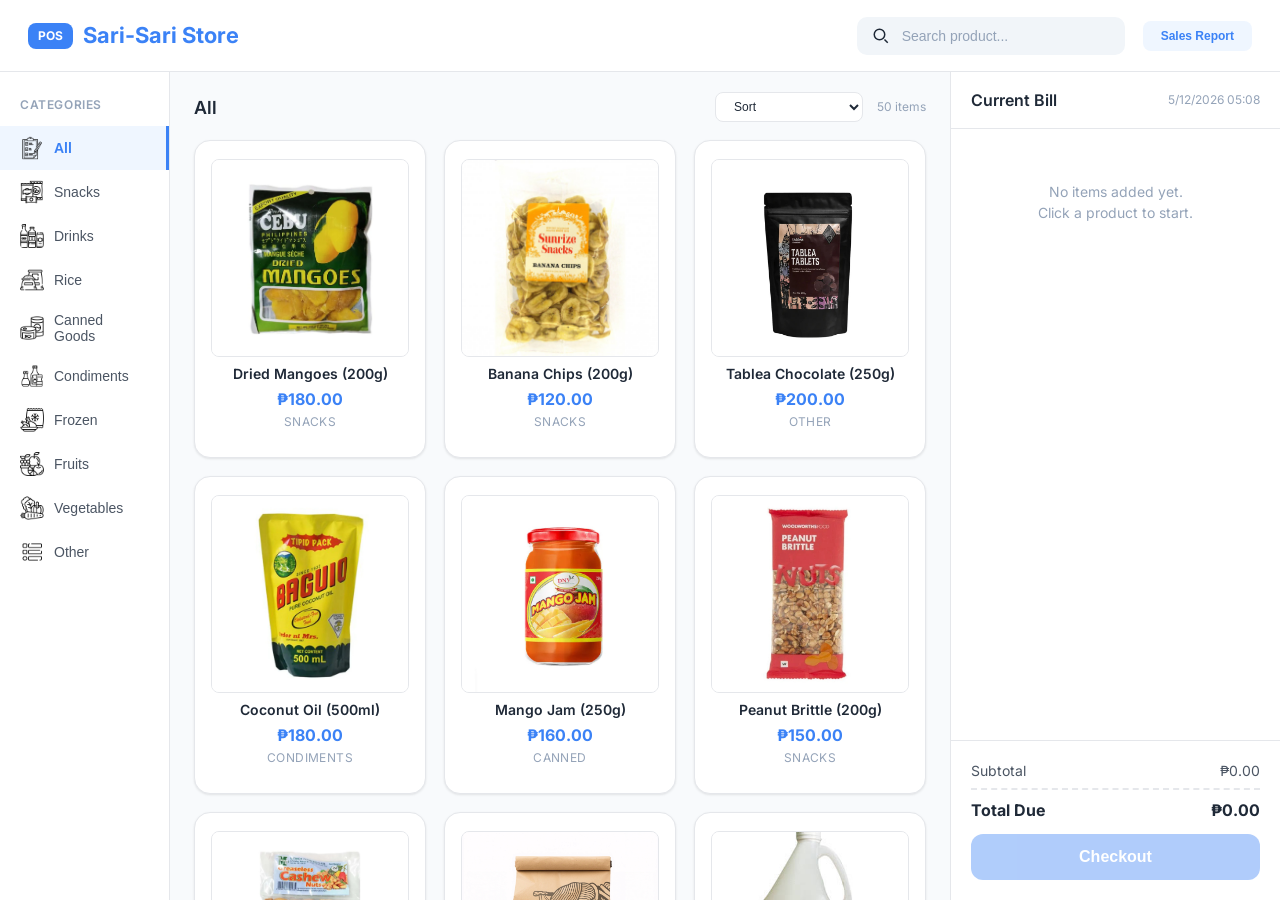
<file: index.html>
<!DOCTYPE html>
<html lang="en">
<head>
    <meta charset="UTF-8" />
    <meta name="viewport" content="width=device-width, initial-scale=1.0" />
    <title>Sari-Sari Store POS</title>
    <link rel="stylesheet" href="css/style.css" />
    <link rel="stylesheet" href="css/layout.css" />
    <link rel="stylesheet" href="css/modal.css" />
    <link rel="stylesheet" href="css/receipt.css" />
    <link rel="stylesheet" href="css/reports.css" />
    <link rel="preconnect" href="https://fonts.googleapis.com" />
    <link rel="preconnect" href="https://fonts.gstatic.com" crossorigin />
    <link href="https://fonts.googleapis.com/css2?family=Inter:opsz,wght@14..32,400;14..32,500;14..32,600;14..32,700&display=swap" rel="stylesheet" />
</head>
<body>

    <div class="pos-container" id="app">

        <!-- HEADER -->
        <header class="header">
            <div class="logo">
                <span>POS</span> Sari-Sari Store
            </div>
            <div class="header-actions">
                <div class="search-wrapper">
                    <svg width="18" height="18" viewBox="0 0 24 24" fill="none" stroke="currentColor" stroke-width="2">
                        <circle cx="10" cy="10" r="7" />
                        <path d="M21 21l-4.35-4.35" />
                    </svg>
                    <input type="text" id="searchInput" placeholder="Search product..." />
                </div>
                <button class="btn-report" id="btnReport">Sales Report</button>
                <button class="btn-report" id="backToPos" style="display:none;">Back to POS</button>
            </div>
        </header>

        <!-- MAIN BODY -->
        <div class="main-body">

            <!-- CATEGORIES PANEL -->
            <aside class="categories-panel" id="categoriesPanel">
                <div class="cat-title">Categories</div>
            </aside>

            <!-- POS VIEW -->
            <div id="pos-view" style="display:flex; flex:1; overflow:hidden;">
                <section class="products-panel" id="productsPanel">
                    <div class="grid-header">
                        <h2 id="categoryTitle">All Products</h2>
                        <div class="header-controls">
                            <select class="category-select-mobile" id="categoryMobile">
                                <option value="all">All</option>
                                <option value="snacks">Snacks</option>
                                <option value="drinks">Drinks</option>
                                <option value="rice">Rice</option>
                                <option value="canned">Canned Goods</option>
                                <option value="condiments">Condiments</option>
                                <option value="frozen">Frozen</option>
                                <option value="fruits">Fruits</option>
                                <option value="vegetables">Vegetables</option>
                                <option value="other">Other</option>
                            </select>
                            <select class="sort-select" id="sortFilter">
                                <option value="default">Sort</option>
                                <option value="price-low">Price: Low to High</option>
                                <option value="price-high">Price: High to Low</option>
                                <option value="name-az">Name: A to Z</option>
                                <option value="name-za">Name: Z to A</option>
                            </select>
                            <span class="count" id="productCount">0 items</span>
                        </div>
                    </div>
                    <div class="product-grid" id="productGrid"></div>
                </section>

                <aside class="bill-panel" id="billPanel">
                    <div class="bill-header">
                        <h3>Current Bill</h3>
                        <div class="bill-meta"><span id="billDate">-</span></div>
                    </div>
                    <div class="bill-items" id="billItems">
                        <div class="bill-empty">No items added yet.<br/><span class="text-muted">Click a product to start.</span></div>
                    </div>
                    <div class="bill-footer" id="billFooter">
                        <div class="summary-row"><span>Subtotal</span><span id="billSubtotal">₱0.00</span></div>
                        <div class="summary-row grand"><span>Total Due</span><span id="billGrandTotal">₱0.00</span></div>
                        <button class="btn-checkout" id="checkoutBtn" disabled>Checkout</button>
                    </div>
                </aside>
            </div>

            <!-- REPORT VIEW -->
            <div id="report-view" style="display:none; flex:1; overflow-y:auto; background:var(--bg); padding:24px 32px; flex-direction:column;">
                <div class="grid-header" style="margin-bottom:20px;">
                    <h2>Transaction History</h2>
                </div>

                <div class="stats-grid">
                    <div class="stat-card">
                        <div class="label">Total Sales</div>
                        <div class="value" id="totalSales">₱0.00</div>
                    </div>
                    <div class="stat-card">
                        <div class="label">Total Transactions</div>
                        <div class="value" id="totalTxns">0</div>
                    </div>
                    <div class="stat-card">
                        <div class="label">Most Purchased Product</div>
                        <div class="value" id="topProduct" style="font-size:18px;">N/A</div>
                    </div>
                </div>

                <div style="display:flex; justify-content:space-between; align-items:center; margin-bottom:20px; flex-wrap:wrap; gap:16px;">
                    <div style="display:flex; gap:16px; flex-wrap:wrap;">
                        <select class="category-select-mobile" id="reportCategoryMobile">
                            <option value="all">All</option>
                            <option value="snacks">Snacks</option>
                            <option value="drinks">Drinks</option>
                            <option value="rice">Rice</option>
                            <option value="canned">Canned Goods</option>
                            <option value="condiments">Condiments</option>
                            <option value="frozen">Frozen</option>
                            <option value="fruits">Fruits</option>
                            <option value="vegetables">Vegetables</option>
                            <option value="other">Other</option>
                        </select>
                        <select class="category-select" id="dateRange">
                            <option value="all">Date Range (All)</option>
                            <option value="today">Today</option>
                            <option value="week">This Week</option>
                            <option value="month">This Month</option>
                        </select>
                    </div>
                    <div style="display:flex; align-items:center; gap:14px;">
                        <select class="sort-select" id="sortReport">
                            <option value="date-desc">Date: Newest</option>
                            <option value="date-asc">Date: Oldest</option>
                            <option value="total-desc">Total: High to Low</option>
                            <option value="total-asc">Total: Low to High</option>
                        </select>
                        <span class="count" id="txnCount">0 transactions</span>
                    </div>
                </div>

                <div class="report-table-wrapper">
                    <table>
                        <thead>
                            <tr>
                                <th style="width:40px; padding:16px 20px;"></th>
                                <th style="padding:16px 20px;">Order ID</th>
                                <th style="padding:16px 20px;">Date &amp; Time</th>
                                <th style="padding:16px 20px;">Items</th>
                                <th style="padding:16px 20px;">Total</th>
                            </tr>
                        </thead>
                        <tbody id="txnTableBody"></tbody>
                    </table>
                    <div class="pagination-controls">
                        <button id="prevPageBtn" disabled>◀</button>
                        <span id="pageIndicator">1 / 1</span>
                        <button id="nextPageBtn" disabled>▶</button>
                    </div>
                </div>
            </div>

        </div>
    </div>

    <!-- MOBILE BILL SUMMARY -->
    <div class="mobile-bill-summary" id="mobileBillSummary" style="display:none;">
        <div class="mobile-bill-summary-inner">
            <span class="mobile-bill-items" id="mobileBillItems">🛒 0 items</span>
            <span class="mobile-bill-total" id="mobileBillTotal">₱0.00</span>
            <span class="mobile-bill-arrow">▲</span>
        </div>
    </div>

    <!-- MOBILE BILL OVERLAY -->
    <div class="modal-overlay mobile-bill-overlay" id="mobileBillOverlay">
        <div class="modal mobile-bill-modal">
            <button class="modal-close" id="mobileBillClose">✕</button>
            <div class="modal-title">Current Bill</div>
            <div class="mobile-bill-date" id="mobileBillDate">-</div>
            <div class="mobile-bill-items-list" id="mobileBillItemsList">
                <div class="bill-empty">No items added yet.</div>
            </div>
            <div class="mobile-bill-summary-footer">
                <div class="summary-row"><span>Subtotal</span><span id="mobileBillSubtotal">₱0.00</span></div>
                <div class="summary-row grand"><span>Total Due</span><span id="mobileBillGrandTotal">₱0.00</span></div>
                <button class="btn-checkout" id="mobileCheckoutBtn" disabled>Checkout</button>
            </div>
        </div>
    </div>

    <!-- QUANTITY MODAL -->
    <div class="modal-overlay" id="qtyModal">
        <div class="modal qty-modal">
            <button class="modal-close" id="qtyClose">✕</button>
            <h3 class="modal-title" style="margin-bottom:16px; margin-top:8px;">Select Quantity</h3>
            <div class="qty-product-info" id="qtyProductInfo">
                <img id="qtyProductImage" src="assets/images/placeholder.jpg" alt="Product" />
                <div>
                    <div class="qty-product-name" id="qtyProductName">Product Name</div>
                    <div class="qty-product-price" id="qtyProductPrice">₱0.00</div>
                </div>
            </div>
            <div class="qty-control">
                <button class="qty-dec" id="qtyDec">−</button>
                <div class="qty-display"><div id="qtyDisplayValue" class="qty-display-value">1</div></div>
                <button class="qty-inc" id="qtyInc">+</button>
            </div>
            <div class="qty-grid">
                <button class="numpad-btn" data-val="1">1</button>
                <button class="numpad-btn" data-val="2">2</button>
                <button class="numpad-btn" data-val="3">3</button>
                <button class="numpad-btn is-back" data-val="back">⌫</button>
                <button class="numpad-btn" data-val="4">4</button>
                <button class="numpad-btn" data-val="5">5</button>
                <button class="numpad-btn" data-val="6">6</button>
                <button class="numpad-btn is-clear" data-val="clear">C</button>
                <button class="numpad-btn" data-val="7">7</button>
                <button class="numpad-btn" data-val="8">8</button>
                <button class="numpad-btn" data-val="9">9</button>
                <button class="numpad-btn" data-val="0">0</button>
            </div>
            <button class="btn-add-qty" id="btnAddQty">Add to Bill</button>
        </div>
    </div>

    <!-- CHECKOUT MODAL -->
    <div class="modal-overlay" id="checkoutModal">
        <div class="modal checkout-modal">
            <button class="modal-close" id="checkoutClose">✕</button>
            <div class="modal-title">Checkout</div>
            <div class="checkout-summary">
                <div class="cs-row"><span>Items</span><span id="coItems">0</span></div>
                <div class="cs-row total"><span>Total Due</span><span class="amount" id="coTotal">₱0.00</span></div>
            </div>
            <div class="checkout-input-group">
                <label>Cash Received</label>
                <div class="cash-display"><div id="cashInputDisplay" class="cash-display-value">₱0.00</div></div>
                <div class="cash-numpad">
                    <button class="numpad-btn cash-btn" data-val="1">1</button>
                    <button class="numpad-btn cash-btn" data-val="2">2</button>
                    <button class="numpad-btn cash-btn" data-val="3">3</button>
                    <button class="numpad-btn cash-btn is-back" data-val="back">⌫</button>
                    <button class="numpad-btn cash-btn" data-val="4">4</button>
                    <button class="numpad-btn cash-btn" data-val="5">5</button>
                    <button class="numpad-btn cash-btn" data-val="6">6</button>
                    <button class="numpad-btn cash-btn is-clear" data-val="clear">C</button>
                    <button class="numpad-btn cash-btn" data-val="7">7</button>
                    <button class="numpad-btn cash-btn" data-val="8">8</button>
                    <button class="numpad-btn cash-btn" data-val="9">9</button>
                    <button class="numpad-btn cash-btn" data-val="0" style="grid-column:span 2;">0</button>
                    <button class="numpad-btn cash-btn" data-val="." style="grid-column:span 2;">.</button>
                </div>
            </div>
            <div class="change-display">
                <div class="change-label">Change</div>
                <div class="change-amount" id="changeDisplay">₱0.00</div>
            </div>
            <div class="modal-actions">
                <button class="btn-cancel" id="checkoutCancel">Cancel</button>
                <button class="btn-complete" id="checkoutComplete" disabled>Complete Transaction</button>
            </div>
        </div>
    </div>

    <!-- RECEIPT MODAL -->
    <div class="modal-overlay receipt-modal" id="receiptModal">
        <div class="modal">
            <button class="modal-close" id="receiptClose">✕</button>
            <div class="receipt-content" id="receiptContent"></div>
            <div class="receipt-actions">
                <button class="btn-print" id="btnPrintReceipt">Print Receipt</button>
                <button class="btn-close-receipt" id="receiptClose2">Close</button>
            </div>
        </div>
    </div>

    <script type="module" src="js/index.js"></script>
</body>
</html>
</file>
<file: css/style.css>
:root {
    --primary: #3B82F6;
    --secondary: #EFF6FF;
    --bg: #F8FAFC;
    --white: #FFFFFF;
    --text: #1F2937;
    --border: #E5E7EB;
    --success: #22C55E;
    --danger: #EF4444;
    --shadow: 0 1px 3px rgba(0, 0, 0, 0.06), 0 1px 2px rgba(0, 0, 0, 0.04);
    --radius: 16px;
    --transition: 0.2s ease;
    --font-base: 14px;
    --font-sm: 12px;
    --font-md: 16px;
    --font-lg: 18px;
    --font-xl: 22px;
    --font-2xl: 28px;
}

* { margin:0; padding:0; box-sizing:border-box; }
body {
    font-family: 'Inter', -apple-system, sans-serif;
    font-size: var(--font-base);
    background: var(--bg);
    color: var(--text);
    height: 100vh;
    overflow: hidden;
    display: flex;
    justify-content: center;
    align-items: center;
    line-height: 1.5;
}
h1,h2,h3,h4 { font-weight:600; margin:0; }
h1 { font-size:var(--font-xl); }
h2 { font-size:var(--font-lg); }
h3 { font-size:var(--font-md); }

.text-muted { color:#94A3B8; }
.text-sm { font-size:var(--font-sm); }
.text-md { font-size:var(--font-md); }
.text-lg { font-size:var(--font-lg); }
.text-xl { font-size:var(--font-xl); }

::-webkit-scrollbar { width:6px; height:6px; }
::-webkit-scrollbar-track { background:var(--secondary); border-radius:8px; }
::-webkit-scrollbar-thumb { background:var(--primary); border-radius:8px; }
</file>
<file: css/layout.css>
/* Layout Styles */
.pos-container {
    width:100vw; max-width:100vw; max-height:100vh; height:100vh;
    display:flex; flex-direction:column;
    background:var(--bg); overflow:hidden;
}

.header {
    background:var(--white); padding:14px 28px;
    display:flex; align-items:center; justify-content:space-between;
    border-bottom:1px solid var(--border);
    flex-shrink:0; min-height:72px;
    box-shadow:0 1px 3px rgba(0,0,0,0.04);
}
.header .logo {
    display:flex; align-items:center; gap:10px;
    font-weight:700; font-size:var(--font-xl); color:var(--primary);
}
.header .logo span {
    background:var(--primary); color:#fff;
    padding:4px 10px; border-radius:8px;
    font-size:var(--font-sm);
}
.header-actions {
    display:flex; align-items:center; gap:18px; flex-wrap:wrap;
}
.search-wrapper {
    display:flex; align-items:center;
    background:#F1F5F9; border-radius:10px;
    padding:0 14px; border:1px solid transparent;
    transition:var(--transition);
}
.search-wrapper:focus-within {
    border-color:var(--primary); background:var(--white);
}
.search-wrapper input {
    border:none; background:transparent;
    padding:10px 12px; font-size:var(--font-base);
    width:220px; outline:none; color:var(--text);
}
.search-wrapper input::placeholder { color:#94A3B8; }

.category-select,
.sort-select,
.category-select-mobile {
    padding:10px 16px; border-radius:10px;
    border:1px solid var(--border); background:var(--white);
    font-size:var(--font-base); outline:none;
    cursor:pointer; color:var(--text);
}
.category-select-mobile { display:none; }

.btn-report {
    padding:8px 18px; background:var(--secondary);
    color:var(--primary); border:none; border-radius:8px;
    font-weight:600; font-size:var(--font-sm);
    cursor:pointer; transition:var(--transition);
}
.btn-report:hover { background:#DBEAFE; }

.main-body {
    display:flex; flex:1; overflow:hidden; position:relative;
}

.categories-panel {
    width:170px; background:var(--white);
    border-right:1px solid var(--border);
    padding:16px 0; flex-shrink:0;
    overflow-y:auto; display:flex; flex-direction:column;
}
.cat-title {
    font-size:var(--font-sm); text-transform:uppercase;
    letter-spacing:0.6px; color:#94A3B8;
    padding:8px 20px 12px; font-weight:600;
}
.cat-btn {
    display:flex; align-items:center; gap:10px;
    padding:10px 20px; border:none; background:transparent;
    width:100%; text-align:left; font-size:var(--font-base);
    color:#4B5563; cursor:pointer; transition:var(--transition);
    border-right:3px solid transparent; font-weight:500;
}
.cat-btn:hover { background:#F1F5F9; }
.cat-btn.active {
    background:var(--secondary); color:var(--primary);
    border-right-color:var(--primary); font-weight:600;
}
.cat-btn .cat-icon {
    width:24px; height:24px; flex-shrink:0;
    display:flex; align-items:center; justify-content:center;
    font-size:18px; line-height:1;
}
.cat-btn .cat-icon img {
    width:24px; height:24px; object-fit:contain; border-radius:4px;
}

.products-panel {
    flex:1; padding:20px 24px; overflow-y:auto; background:var(--bg);
}
.grid-header {
    display:flex; justify-content:space-between; align-items:center;
    margin-bottom:18px;
}
.grid-header h2 { font-size:var(--font-lg); font-weight:600; }
.grid-header .count { font-size:var(--font-sm); color:#94A3B8; }
.grid-header .header-controls {
    display:flex; align-items:center; gap:14px;
}
.grid-header .header-controls .sort-select {
    padding:6px 14px; border-radius:8px;
    border:1px solid var(--border); background:var(--white);
    font-size:var(--font-sm); outline:none; cursor:pointer;
    transition:var(--transition);
}
.grid-header .header-controls .sort-select:hover { border-color:var(--primary); }
.grid-header .header-controls .category-select-mobile {
    padding:6px 14px; border-radius:8px;
    border:1px solid var(--border); background:var(--white);
    font-size:var(--font-sm); outline:none; cursor:pointer;
    transition:var(--transition); display:none;
}
.grid-header .header-controls .category-select-mobile:hover { border-color:var(--primary); }

.product-grid {
    display:grid; grid-template-columns:repeat(auto-fill, minmax(170px,1fr));
    gap:18px;
}
.product-card {
    background:var(--white); border-radius:var(--radius);
    padding:18px 16px 16px; box-shadow:var(--shadow);
    border:1px solid var(--border); transition:var(--transition);
    display:flex; flex-direction:column; align-items:center;
    text-align:center; cursor:pointer;
}
.product-card .product-image {
    width:100%; aspect-ratio:1/1; object-fit:cover;
    border-radius:8px; margin-bottom:8px;
    background:var(--bg); border:1px solid var(--border);
    display:block;
}
.product-card:hover {
    transform:translateY(-3px);
    box-shadow:0 8px 24px rgba(0,0,0,0.08);
    border-color:#BFDBFE;
}
.product-name {
    font-size:var(--font-base); font-weight:600;
    line-height:1.3; display:-webkit-box;
    -webkit-box-orient:vertical; overflow:hidden;
}
.product-price {
    font-size:var(--font-md); font-weight:700;
    color:var(--primary); margin:4px 0 2px;
}
.product-category {
    font-size:var(--font-sm); color:#94A3B8;
    text-transform:uppercase; letter-spacing:0.4px;
    margin-bottom:10px;
}

.bill-panel {
    width:330px; background:var(--white);
    border-left:1px solid var(--border);
    display:flex; flex-direction:column; flex-shrink:0;
    overflow:hidden;
}
.bill-header {
    padding:16px 20px; border-bottom:1px solid var(--border);
    display:flex; justify-content:space-between; align-items:center;
    flex-shrink:0;
}
.bill-header h3 { font-size:var(--font-md); font-weight:600; }
.bill-meta { font-size:var(--font-sm); color:#94A3B8; }
.bill-items {
    flex:1; overflow-y:auto; padding:12px 16px;
}
.bill-item {
    display:flex; align-items:center; gap:12px;
    padding:10px 12px; background:var(--bg);
    border-radius:12px; margin-bottom:10px;
    border:1px solid var(--border);
}
.bi-info { flex:1; min-width:0; }
.bi-name {
    font-size:var(--font-base); font-weight:600;
    white-space:nowrap; overflow:hidden; text-overflow:ellipsis;
}
.bi-price { font-size:var(--font-sm); color:var(--primary); font-weight:500; }
.bi-actions {
    display:flex; align-items:center; gap:6px; flex-shrink:0;
}
.bi-actions button {
    width:28px; height:28px; border:none; border-radius:6px;
    background:var(--border); font-size:var(--font-base);
    font-weight:600; cursor:pointer; transition:var(--transition);
}
.btn-minus:hover { background:#FEE2E2; color:var(--danger); }
.btn-plus:hover { background:#DBEAFE; color:var(--primary); }
.btn-remove { background:transparent !important; color:#94A3B8; }
.btn-remove:hover { background:#FEE2E2 !important; color:var(--danger) !important; }
.bi-qty {
    font-weight:600; font-size:var(--font-base);
    min-width:20px; text-align:center;
}
.bill-empty {
    text-align:center; color:#94A3B8;
    padding:40px 0; font-size:var(--font-base);
}
.bill-footer {
    padding:16px 20px 20px; border-top:1px solid var(--border);
    background:var(--white); flex-shrink:0;
}
.summary-row {
    display:flex; justify-content:space-between;
    font-size:var(--font-base); padding:3px 0;
    color:#4B5563;
}
.summary-row.grand {
    font-size:var(--font-md); font-weight:700;
    color:var(--text); padding:8px 0 12px;
    border-top:2px dashed var(--border); margin-top:4px;
}
.btn-checkout {
    width:100%; padding:14px;
    background:var(--primary); color:var(--white);
    border:none; border-radius:12px;
    font-size:var(--font-md); font-weight:700;
    cursor:pointer; transition:var(--transition);
}
.btn-checkout:hover:not(:disabled) { background:#2563EB; }
.btn-checkout:disabled { opacity:0.4; cursor:not-allowed; }

.mobile-bill-summary {
    position:fixed; bottom:16px; left:16px; right:16px;
    z-index:500; background:var(--primary); color:white;
    border-radius:16px; padding:14px 20px;
    box-shadow:0 8px 32px rgba(59,130,246,0.35);
    cursor:pointer; display:none;
    animation:slideUp 0.3s ease; transition:transform 0.2s;
}
.mobile-bill-summary:active { transform:scale(0.97); }
@keyframes slideUp {
    from { transform:translateY(80px); opacity:0; }
    to { transform:translateY(0); opacity:1; }
}
.mobile-bill-summary-inner {
    display:flex; justify-content:space-between; align-items:center;
    font-weight:600;
}
.mobile-bill-items { font-size:var(--font-base); }
.mobile-bill-total { font-size:var(--font-md); font-weight:700; }
.mobile-bill-arrow { font-size:var(--font-md); opacity:0.8; }

.mobile-bill-overlay .modal {
    max-width:100%; margin:10px; padding:24px 20px;
    max-height:85vh; display:flex; flex-direction:column;
    height:auto;
}
.mobile-bill-overlay .modal-title {
    font-size:var(--font-lg); margin-bottom:8px; flex-shrink:0;
}
.mobile-bill-date {
    font-size:var(--font-sm); color:#94A3B8;
    text-align:center; margin-bottom:16px; flex-shrink:0;
}
.mobile-bill-items-list {
    flex:1; overflow-y:auto; margin-bottom:12px;
}
.mobile-bill-items-list .bill-item { padding:8px 10px; }
.mobile-bill-summary-footer {
    border-top:1px solid var(--border); padding-top:12px;
    flex-shrink:0;
}

/* Report view */
#report-view {
    display:none; flex:1; overflow-y:auto;
    background:var(--bg); padding:24px 32px;
    flex-direction:column; height:100%;
}

/* Hide mobile bill summary when in report mode */
.report-mode .mobile-bill-summary {
    display: none !important;
}

@media (max-width:1100px) {
    .bill-panel { width:280px; }
    .categories-panel { width:140px; }
}
@media (max-width:820px) {
    .categories-panel { display:none; }
    .grid-header .header-controls .category-select-mobile { display:inline-block; padding:6px 10px; font-size:var(--font-sm); }
}
@media (max-width:640px) {
    #pos-view { flex-direction:column; }
    .products-panel { height:100vh; padding:12px 14px; padding-bottom:80px; }
    .bill-panel { display:none !important; }
    .product-grid { grid-template-columns:repeat(auto-fill,minmax(130px,1fr)); gap:10px; }
    .header-actions { gap:8px; }
    .category-select, .sort-select { font-size:var(--font-sm); padding:8px 10px; }
    .btn-report { font-size:var(--font-sm); padding:6px 12px; }
    /* Mobile bill summary is shown by default on mobile, but report-mode hides it via the rule above */
    .mobile-bill-summary { display:block; }
    .header .logo { font-size:var(--font-md); }
    .search-wrapper input { width:90px; font-size:var(--font-sm); padding:6px 8px; }

    /* Reduce report padding so cards don't overflow */
    #report-view {
        padding:12px 16px;
    }

    .grid-header { flex-direction:column; align-items:stretch; gap:8px; }
    .grid-header .header-controls { justify-content:flex-start; flex-wrap:wrap; }
    .grid-header .header-controls .category-select-mobile { display:inline-block; padding:4px 8px; font-size:var(--font-sm); margin-right:4px; }
    .grid-header .header-controls .sort-select { padding:4px 8px; font-size:var(--font-sm); }
}
</file>
<file: css/modal.css>
.modal-overlay {
    position:fixed; inset:0;
    background:rgba(0,0,0,0.4); backdrop-filter:blur(4px);
    display:none; justify-content:center; align-items:center;
    z-index:1000; padding:20px;
}
.modal-overlay.open { display:flex; }
.modal {
    background:var(--white); border-radius:24px;
    padding:32px 36px; max-width:480px; width:100%;
    max-height:90vh; overflow-y:auto;
    box-shadow:0 24px 64px rgba(0,0,0,0.15);
    animation:modalIn 0.25s ease; position:relative;
}
@keyframes modalIn {
    from { opacity:0; transform:scale(0.94) translateY(10px); }
    to { opacity:1; transform:scale(1) translateY(0); }
}
.modal-close {
    position:absolute; top:12px; right:16px;
    background:none; border:none; font-size:22px;
    color:#94A3B8; cursor:pointer; line-height:1;
    padding:4px 8px; border-radius:6px;
    transition:var(--transition);
}
.modal-close:hover { background:#F1F5F9; color:var(--text); }
.modal-title {
    font-size:22px; font-weight:700; text-align:center;
    margin-bottom:20px;
}

.numpad-btn {
    padding:14px 0; font-size:20px; font-weight:600;
    border:1px solid var(--border); border-radius:10px;
    background:var(--white); cursor:pointer;
    transition:var(--transition);
    display:flex; align-items:center; justify-content:center;
    width:100%;
}
.numpad-btn:hover { background:var(--secondary); border-color:var(--primary); }
.numpad-btn:active { transform:scale(0.96); }
.numpad-btn.is-back, .numpad-btn.is-clear {
    background:#FEE2E2; border-color:#FECACA; color:var(--danger);
}
.numpad-btn.is-back:hover, .numpad-btn.is-clear:hover { background:#FECACA; }

.qty-display, .cash-display {
    font-size:42px; font-weight:700; text-align:center;
    padding:12px 20px; color:var(--text); letter-spacing:2px;
    background:var(--bg); border-radius:12px;
    border:2px solid var(--border); min-height:70px;
    display:flex; align-items:center; justify-content:center;
    font-family:inherit; margin-bottom:16px; width:100%;
}
.qty-display-value, .cash-display-value {
    width:100%; border:none; background:transparent;
    text-align:center; font-size:inherit; font-weight:inherit;
    color:inherit; padding:0; margin:0; font-family:inherit;
    cursor:default; user-select:none;
}

.qty-product-info {
    display:flex; align-items:center; gap:16px;
    padding:8px 0 12px; border-bottom:1px solid var(--border);
    margin-bottom:12px;
}
.qty-product-info img {
    width:56px; height:56px; object-fit:cover;
    border-radius:8px; border:1px solid var(--border);
    flex-shrink:0;
}
.qty-product-name { font-weight:600; font-size:var(--font-md); line-height:1.3; }
.qty-product-price { font-size:var(--font-base); color:var(--primary); font-weight:500; }

.qty-control {
    display:flex; align-items:center; justify-content:center;
    gap:12px; margin:8px 0 16px;
}
.qty-control .qty-display { margin-bottom:0; min-width:80px; padding:12px 20px; flex:1; }
.qty-control button {
    width:48px; height:48px; border-radius:50%;
    border:2px solid var(--border); background:var(--white);
    font-size:28px; font-weight:600; cursor:pointer;
    transition:var(--transition);
    display:flex; align-items:center; justify-content:center;
    line-height:1;
}
.qty-control button:hover { background:var(--secondary); border-color:var(--primary); }
.qty-control .qty-dec { color:var(--danger); }
.qty-control .qty-inc { color:var(--primary); }

.qty-grid, .cash-numpad {
    display:grid; grid-template-columns:repeat(4,1fr);
    gap:8px; margin-bottom:16px;
}

.btn-add-qty {
    width:100%; padding:14px;
    background:var(--primary); color:var(--white);
    border:none; border-radius:12px;
    font-size:16px; font-weight:700; cursor:pointer;
    transition:var(--transition);
}
.btn-add-qty:hover { background:#2563EB; }

.checkout-summary {
    background:var(--bg); border-radius:12px;
    padding:16px 20px; margin-bottom:20px;
}
.cs-row {
    display:flex; justify-content:space-between;
    padding:4px 0; font-size:15px;
}
.cs-row.total {
    font-size:20px; font-weight:700; padding-top:10px;
    border-top:1px solid var(--border); margin-top:6px;
}
.cs-row.total .amount { color:var(--primary); }

.checkout-input-group { margin-bottom:16px; }
.checkout-input-group label {
    font-weight:600; font-size:14px; display:block;
    margin-bottom:6px;
}
.cash-display { margin-bottom:12px; padding:12px 20px; width:100%; }

.change-display {
    display:flex; justify-content:space-between; align-items:center;
    background:var(--secondary); border-radius:12px;
    padding:14px 20px; margin-bottom:20px;
}
.change-label { font-size:14px; font-weight:600; color:#4B5563; }
.change-amount { font-size:24px; font-weight:700; color:var(--success); }
.change-amount.negative { color:var(--danger); }

.modal-actions {
    display:flex; gap:12px;
}
.btn-cancel {
    flex:1; padding:14px; border-radius:12px; border:none;
    background:#F1F5F9; color:#4B5563; font-weight:600;
    cursor:pointer; transition:var(--transition);
}
.btn-cancel:hover { background:var(--border); }
.btn-complete {
    flex:1; padding:14px; border-radius:12px; border:none;
    background:var(--primary); color:var(--white);
    font-weight:600; cursor:pointer; transition:var(--transition);
}
.btn-complete:hover:not(:disabled) { background:#2563EB; }
.btn-complete:disabled { opacity:0.4; cursor:not-allowed; }

@media (max-width:640px) {
    .qty-display, .cash-display { font-size:32px; min-height:60px; }
}
</file>
<file: css/receipt.css>
.receipt-modal .modal { max-width:420px; padding:28px 30px; }
.receipt-content { font-family:'Courier New',monospace; padding:4px 0; }
.receipt-header {
    text-align:center; border-bottom:2px dashed var(--border);
    padding-bottom:14px; margin-bottom:16px;
}
.receipt-header h2 { font-size:20px; font-weight:700; letter-spacing:1px; color:var(--text); }
.receipt-header .sub { font-size:12px; color:#94A3B8; margin-top:2px; }
.receipt-header .receipt-number { font-size:14px; color:#4B5563; margin-top:6px; font-weight:600; }
.receipt-items { margin:12px 0; border-bottom:2px dashed var(--border); padding-bottom:12px; }
.ri-row {
    display:flex; justify-content:space-between; padding:4px 0;
    font-size:13px;
}
.ri-row .ri-name { flex:1; }
.ri-row .ri-qty { margin:0 12px; color:#4B5563; }
.ri-row .ri-price { font-weight:600; color:var(--text); }
.receipt-totals { padding-top:6px; margin-bottom:4px; }
.rt-row {
    display:flex; justify-content:space-between; font-size:14px; padding:3px 0;
}
.rt-row.grand { font-weight:700; font-size:18px; padding-top:8px; border-top:1px solid var(--border); margin-top:6px; }
.rt-row.grand .amount { color:var(--primary); }
.rt-row:last-child { border-top:2px dashed var(--border); padding-top:8px; margin-top:4px; color:var(--success); font-weight:700; }
.receipt-footer { text-align:center; margin-top:16px; font-size:12px; color:#94A3B8; border-top:2px dashed var(--border); padding-top:14px; }
.receipt-actions {
    display:flex; gap:10px; margin-top:16px;
}
.receipt-actions button {
    flex:1; padding:12px; border-radius:12px;
    font-size:14px; font-weight:600; border:none;
    cursor:pointer; transition:var(--transition);
}
.receipt-actions .btn-print { background:var(--primary); color:var(--white); }
.receipt-actions .btn-print:hover { background:#2563EB; }
.receipt-actions .btn-close-receipt { background:#F1F5F9; color:#4B5563; }
.receipt-actions .btn-close-receipt:hover { background:var(--border); }

@media print {
    body * { visibility:hidden; }
    .receipt-modal .modal, .receipt-modal .modal * { visibility:visible; }
    .receipt-modal .modal {
        position:absolute; left:0; top:0;
        box-shadow:none; border-radius:0; padding:20px;
        width:100%; max-width:100%;
    }
    .receipt-actions, .modal-close { display:none; }
    .modal-overlay { background:none !important; backdrop-filter:none !important; }
}
</file>
<file: css/reports.css>
/* Report styles */
.stats-grid {
    display:grid;
    grid-template-columns:repeat(3,1fr);
    gap:20px;
    margin-bottom:24px;
}
.stat-card {
    background:var(--white);
    padding:20px 24px;
    border-radius:var(--radius);
    box-shadow:var(--shadow);
    border:1px solid var(--border);
}
.stat-card .label {
    font-size:var(--font-sm);
    color:#94A3B8;
    margin-bottom:6px;
    font-weight:500;
}
.stat-card .value {
    font-size:var(--font-2xl);
    font-weight:700;
    color:var(--text);
}

.report-table-wrapper {
    background:var(--white);
    border-radius:var(--radius);
    border:1px solid var(--border);
    overflow:visible;
    display:block;
    flex:0 1 auto;
}
.report-table-wrapper table {
    width:100%;
    border-collapse:collapse;
}
.report-table-wrapper th,
.report-table-wrapper td {
    padding:14px 20px;
    text-align:left;
    border-bottom:1px solid var(--border);
    font-size:var(--font-base);
}
.report-table-wrapper th {
    background:var(--secondary);
    color:#4B5563;
    font-weight:600;
}
.report-table-wrapper tr:last-child td {
    border-bottom:none;
}

/* Items cell – default truncation (desktop) */
.report-table-wrapper td.items-cell {
    max-width:200px;
    white-space:nowrap;
    overflow:hidden;
    text-overflow:ellipsis;
}
/* When row is expanded, override */
.report-table-wrapper tr.expanded td.items-cell {
    white-space:normal !important;
    overflow:visible !important;
    text-overflow:clip !important;
}

/* Details list inside items cell */
.report-table-wrapper .items-details .detail-item {
    display:flex;
    justify-content:space-between;
    padding:2px 0;
    border-bottom:1px solid #f0f0f0;
}
.report-table-wrapper .items-details .detail-item:last-child {
    border-bottom:none;
}

.pagination-controls {
    display:flex;
    justify-content:flex-end;
    align-items:center;
    gap:12px;
    padding:12px 20px;
    border-top:1px solid var(--border);
    background:var(--white);
    flex-shrink:0;
}
.pagination-controls button {
    background:var(--secondary);
    border:1px solid var(--border);
    border-radius:6px;
    padding:6px 12px;
    font-size:var(--font-base);
    cursor:pointer;
    color:var(--text);
    transition:var(--transition);
}
.pagination-controls button:hover:not(:disabled) {
    background:var(--primary);
    color:white;
    border-color:var(--primary);
}
.pagination-controls button:disabled {
    opacity:0.4;
    cursor:not-allowed;
}
.pagination-controls #pageIndicator {
    font-size:var(--font-base);
    color:#4B5563;
    font-weight:500;
    min-width:60px;
    text-align:center;
}

#reportCategoryMobile { display:none; }

@media (max-width:768px) {
    .stats-grid { grid-template-columns:1fr 1fr; gap:12px; }
}
@media (max-width:640px) {
    .stats-grid { grid-template-columns:1fr !important; gap:16px !important; }
    #reportCategoryMobile { display:inline-block !important; }

    .report-table-wrapper {
        overflow:visible;
    }
    .report-table-wrapper table thead { display:none !important; }
    .report-table-wrapper table tbody tr {
        display:block !important;
        padding:16px !important;
        margin:0 auto 12px auto !important;
        max-width:100% !important;
        width:100% !important;
        border-bottom:2px solid var(--border);
        background:white;
        border-radius:12px !important;
        box-sizing:border-box !important;
        box-shadow:0 2px 8px rgba(0,0,0,0.04);
        overflow:hidden;
    }
    .report-table-wrapper table tbody tr td {
        display:flex !important;
        justify-content:space-between;
        align-items:center;
        padding:8px 0 !important;
        border-bottom:none;
        font-size:var(--font-base);
        white-space:normal;
        width:100% !important;
        box-sizing:border-box !important;
        overflow:hidden;
    }
    .report-table-wrapper table tbody tr td::before {
        content:attr(data-label);
        font-weight:600;
        color:#4B5563;
        font-size:var(--font-sm);
        flex-shrink:0;
        margin-right:12px;
    }
    .report-table-wrapper table tbody tr td:first-child { display:none !important; }

    /* Items cell – now behaves like a normal flex row with truncation */
    .report-table-wrapper table tbody tr td.items-cell {
        display:flex !important;
        justify-content:space-between;
        align-items:center;
        width:100% !important;
        padding:8px 0 !important;
        overflow:hidden;
        flex-wrap:wrap;          /* allow details to wrap below */
    }
    .report-table-wrapper table tbody tr td.items-cell .items-summary {
        flex:1;
        min-width:0;
        white-space:nowrap;
        overflow:hidden;
        text-overflow:ellipsis;
        display:inline-block;
        max-width:100%;
    }
    /* When expanded, hide summary and show details as a full-width block */
    .report-table-wrapper table tbody tr.expanded td.items-cell .items-summary {
        display:none;
    }
    .report-table-wrapper table tbody tr.expanded td.items-cell .items-details {
        display:block !important;
        width:100%;
        margin-top:4px;
    }
    .report-table-wrapper table tbody tr td.items-cell .items-details {
        display:none;
        width:100%;
        word-break:break-word;
    }
}
</file>
